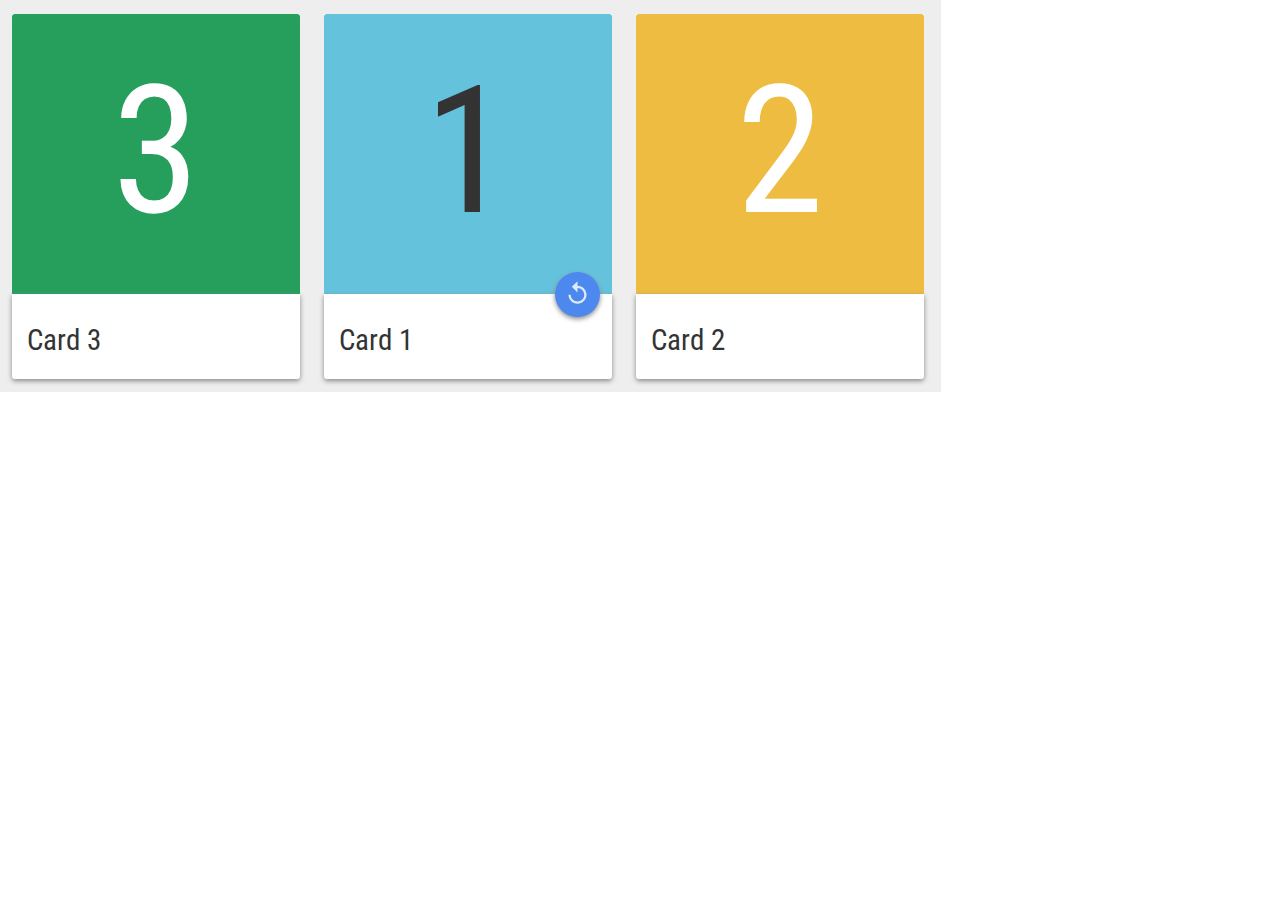
<file: Block layout/index.html>
<!DOCTYPE html>
<html>
    <head>
        <title>Карточки</title>
        <link href="style.css" rel="stylesheet"/>
    </head>
    <body>
        <section class="cards">
            <div class="card">
                <div class="card__image card__image_theme_green">
                    3
                </div>
                <div class="card__name">
                    Card 3
                </div>
            </div>
            <div class="card">
                <div class="card__image card__image_theme_blue">
                    1
                </div>
                <button class="card__button">
                    <img class="card__icon" src="arrow.svg"/>
                </button>
                <div class="card__name">
                    Card 1
                </div>
            </div>
            <div class="card">
                <div class="card__image card__image_theme_yellow">
                    2
                </div>
                <div class="card__name">
                    Card 2
                </div>
            </div>
        </section>
    </body>
</html>
</file>
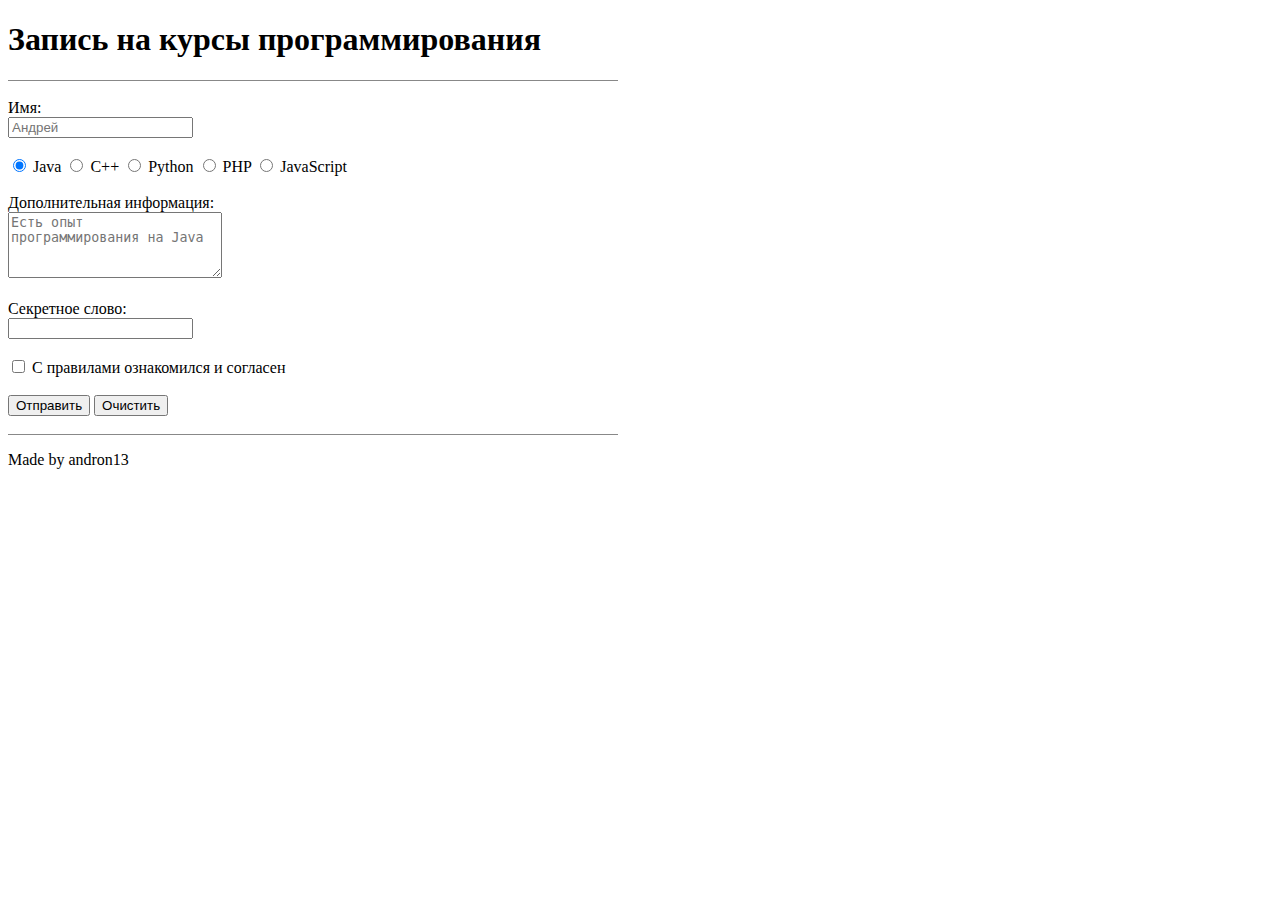
<file: Form/index.html>
<!DOCTYPE html>
<html>
    <head>
        <title>Форма</title>
    </head>
    <body>
        <h1>Запись на курсы программирования</h1>
        <form action="" style="width: 610px; border-top: 1px solid #888; border-bottom: 1px solid #888;"><br/>
            <label for="name">Имя:</label><br/>
            <input type="text" id="name" name="name" placeholder="Андрей" required/><br/><br/>

            <input type="radio" id="radio_java" name="language" value="radio_java" checked/>
            <label for="radio_java">Java</label>

            <input type="radio" id="radio_cpp" name="language" value="radio_cpp"/>
            <label for="radio_cpp">C++</label>

            <input type="radio" id="radio_python" name="language" value="radio_python"/>
            <label for="radio_python">Python</label>

            <input type="radio" id="radio_php" name="language" value="radio_php"/>
            <label for="radio_php">PHP</label>

            <input type="radio" id="radio_js" name="language" value="radio_js"/>
            <label for="radio_js">JavaScript</label><br/><br/>

            <label for="textarea_info">Дополнительная информация:</label><br/>
            <textarea rows="4" cols="24" id="textarea_info" name="textarea_info" placeholder="Есть опыт программирования на Java"></textarea><br/><br/>

            <label for="password_word">Секретное слово:</label><br/>
            <input type="password" id="password_word" name="password_word" required/><br/><br/>
            
            <input type="checkbox" id="checkbox_rules" name="checkbox_rules" required/>
            <label for="checkbox_rules">С правилами ознакомился и согласен</label><br/><br/>

            <input type="submit" value="Отправить" name="submit"/>

            <input type="reset" value="Очистить"/><br/><br/>
        </form>
        <p>Made by andron13</p>
    </body>
</html>
</file>
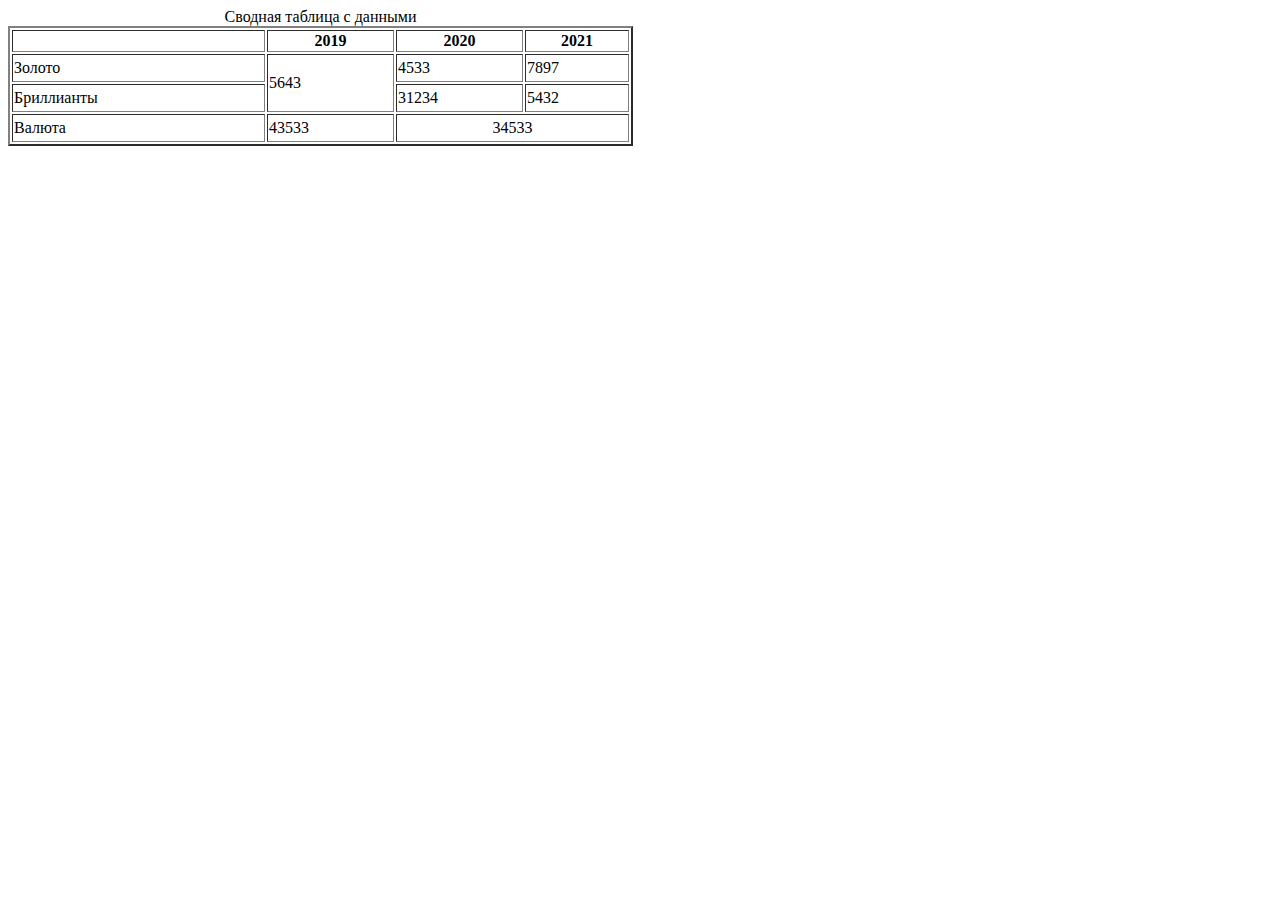
<file: Table/index.html>
<!DOCTYPE html>
<html>
    <head>
        <title>Таблица</title>
    </head>
    <body>
        <table width = "625px" height="120px" border = "2">
            <caption>Сводная таблица с данными</caption>
            <thead>
                <tr align="center">
                    <td></td>
                    <td><b>2019</b></td>
                    <td><b>2020</b></td>
                    <td><b>2021</b></td>
                </tr>
            </thead>
            <tbody>
                <tr>
                    <td>Золото</td>
                    <td rowspan = "2">5643</td>
                    <td>4533</td>
                    <td>7897</td>
                </tr>
                <tr>
                    <td>Бриллианты</td>
                    <td>31234</td>
                    <td>5432</td>
                </tr>
                <tr>
                    <td>Валюта</td>
                    <td>43533</td>
                    <td colspan="2" align="center">34533</td>
                </tr>
            </tbody>
        </table>
    </body>
</html>
</file>
<file: Block layout/style.css>
@import url('https://fonts.googleapis.com/css2?family=Roboto+Condensed&display=swap');

* {
    box-sizing: border-box;
    padding: 0;
    margin: 0;
}

body {
    font-family: 'Roboto Condensed', sans-serif;
    font-size: 1.8rem;
}

.cards {
    width: 941px;
    height: 392px;
    background-color: #eee;
    display: flex;
    justify-content: flex-start;
    align-items: center;
}

.card {
    display: flex;
    flex-direction: column;
    width: 288px;
    height: 365px;
    background-color: #fff;
    margin: 0 12px;
    position: relative;
}
.card__image {
    height: 280px;
    display: flex;
    justify-content: center;
    align-items: center;
    padding-bottom: 5px;
    font-size: 11.15rem;
    color: #fff;
    border-radius: 3px 3px 0 0;
}

.card__image_theme_green {
    background-color: #269f5d;
}

.card__image_theme_blue {
    background-color: #65c2dc;
    color: #333;
}

.card__image_theme_yellow {
    background-color: #eebc40;
}

.card__button {
    cursor: pointer;
    position: absolute;
    right: 12px;
    bottom: 62px;
    /*transform: translate(232px, 256px);*/
    border-radius: 50%;
    width: 45px;
    height: 45px;
    background-color: #4d88ef;
    border: none;
    box-shadow: 0px 2px 5px #888;
}
.card__icon {
    width: 50%;
}

.card__name {
    height: 85px;
    display: flex;
    align-items: center;
    justify-content: flex-start;
    padding-top: 8px;
    padding-left: 15px;
    color: #333;
    box-shadow: 0px 2px 5px #888;
    border-radius: 0 0 3px 3px;
}
</file>
